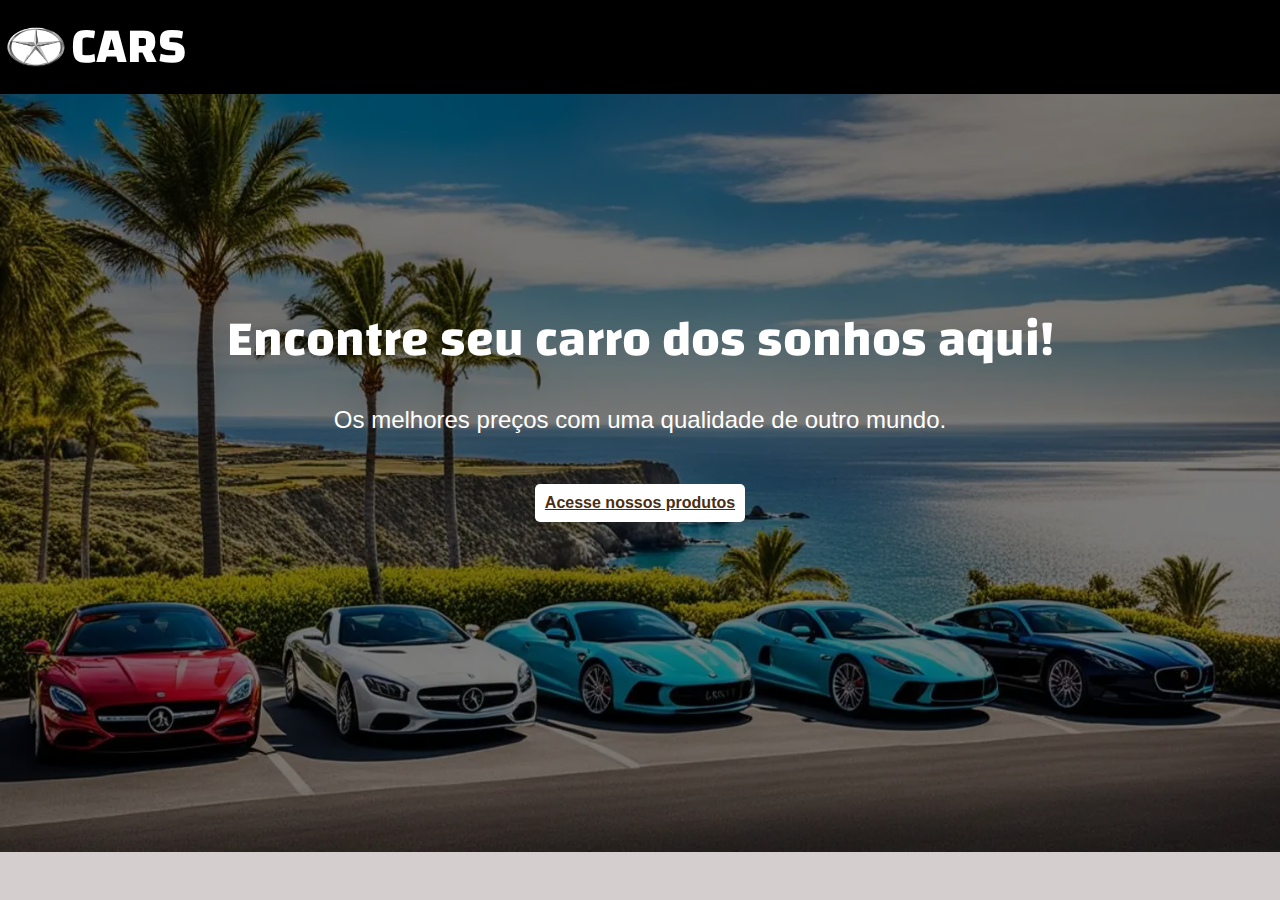
<file: index.html>
<!DOCTYPE html>
<html lang="en">
<head>
    <meta charset="UTF-8">
    <meta name="viewport" content="width=device-width, initial-scale=1.0">
    <title>Concessionária</title>
    <link rel="stylesheet" href="index.css">
    <link rel="preconnect" href="https://fonts.googleapis.com">
<link rel="preconnect" href="https://fonts.gstatic.com" crossorigin>
<link href="https://fonts.googleapis.com/css2?family=Changa:wght@200..800&family=Silkscreen:wght@400;700&family=Space+Grotesk:wght@300..700&display=swap" rel="stylesheet">
</head>
<body>
    <header>
        <img src="img/logoo.png" alt="Logo Concessionária" class="logo">
        <h1>CARS</h1>
    </header>



<section id="telaaa" class="tela">
    <div class="telaa">
        <h1>Encontre seu carro dos sonhos aqui!</h1>
        <p>Os melhores preços com uma qualidade de outro mundo.</p>
        <a href="produtos.html" class="btn">Acesse nossos produtos</a>
    </div>
</section>

</body>
</html>
</file>
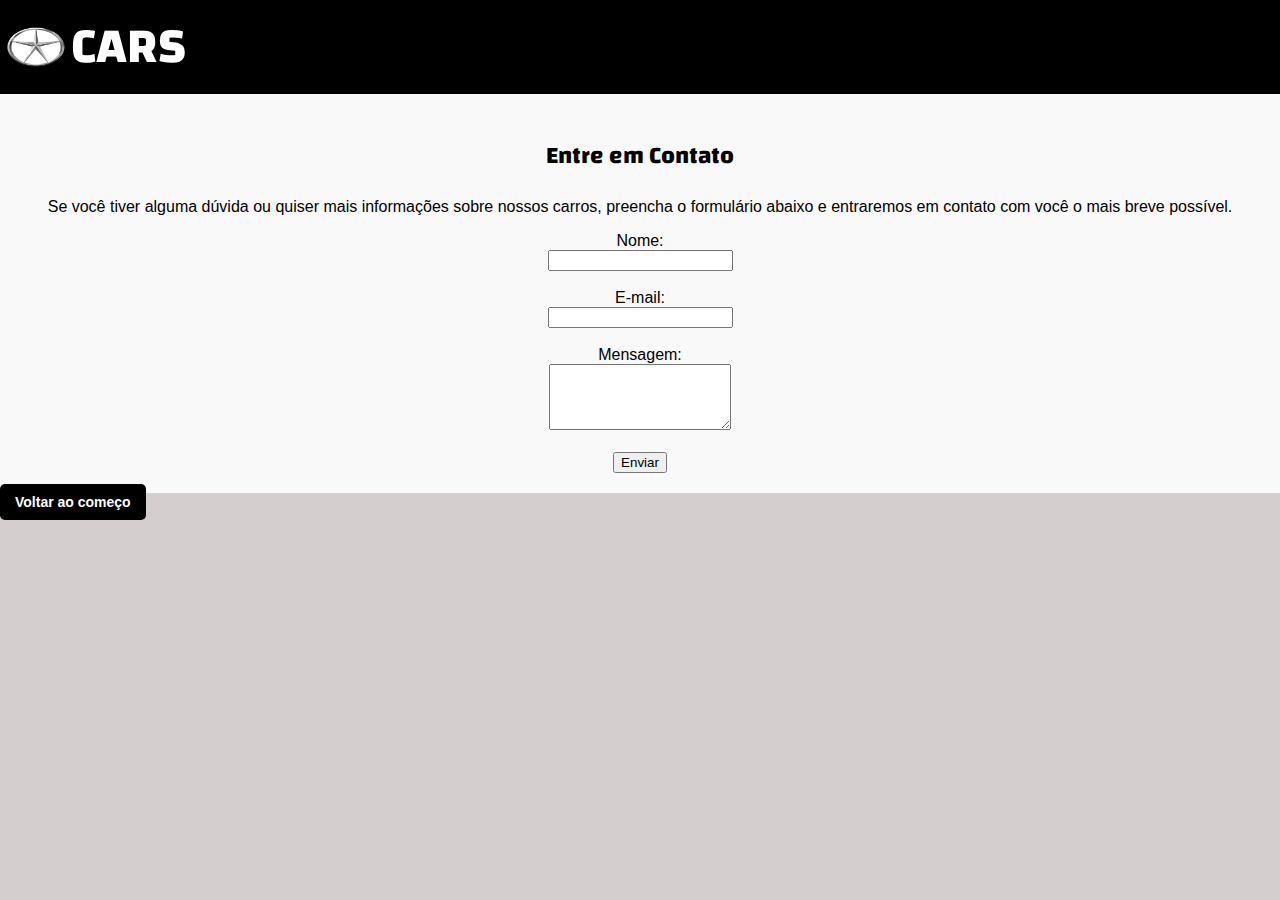
<file: ctt.html>
<!DOCTYPE html>
<html lang="pt-BR">
<head>
    <meta charset="UTF-8">
    <meta name="viewport" content="width=device-width, initial-scale=1.0">
    <title>Contato - Concessionária CARS</title>
    <link rel="stylesheet" href="produtos.css">
    <link rel="preconnect" href="https://fonts.googleapis.com">
    <link rel="preconnect" href="https://fonts.gstatic.com" crossorigin>
    <link href="https://fonts.googleapis.com/css2?family=Changa:wght@200..800&display=swap" rel="stylesheet">
</head>
<body>
    <header>
        <img src="img/logoo.png" alt="Logo Concessionária" class="logo">
        <h1>CARS</h1>
    </header>

    <div class="contato">
        <h2>Entre em Contato</h2>
        <p>Se você tiver alguma dúvida ou quiser mais informações sobre nossos carros, preencha o formulário abaixo e entraremos em contato com você o mais breve possível.</p>

        <form action="contato@concessionariacars.com" method="POST" enctype="multipart/form-data">
            <label for="nome">Nome:</label><br>
            <input type="text" id="nome" name="nome" required><br><br>

            <label for="email">E-mail:</label><br>
            <input type="email" id="email" name="email" required><br><br>

            <label for="mensagem">Mensagem:</label><br>
            <textarea id="mensagem" name="mensagem" rows="4" required></textarea><br><br>

            <button type="submit">Enviar</button>
        </form>

    </div>

    <div class="voltar">
        <a href="index.html" class="botao">Voltar ao começo</a>
    </div>
</body>
</html>
</file>
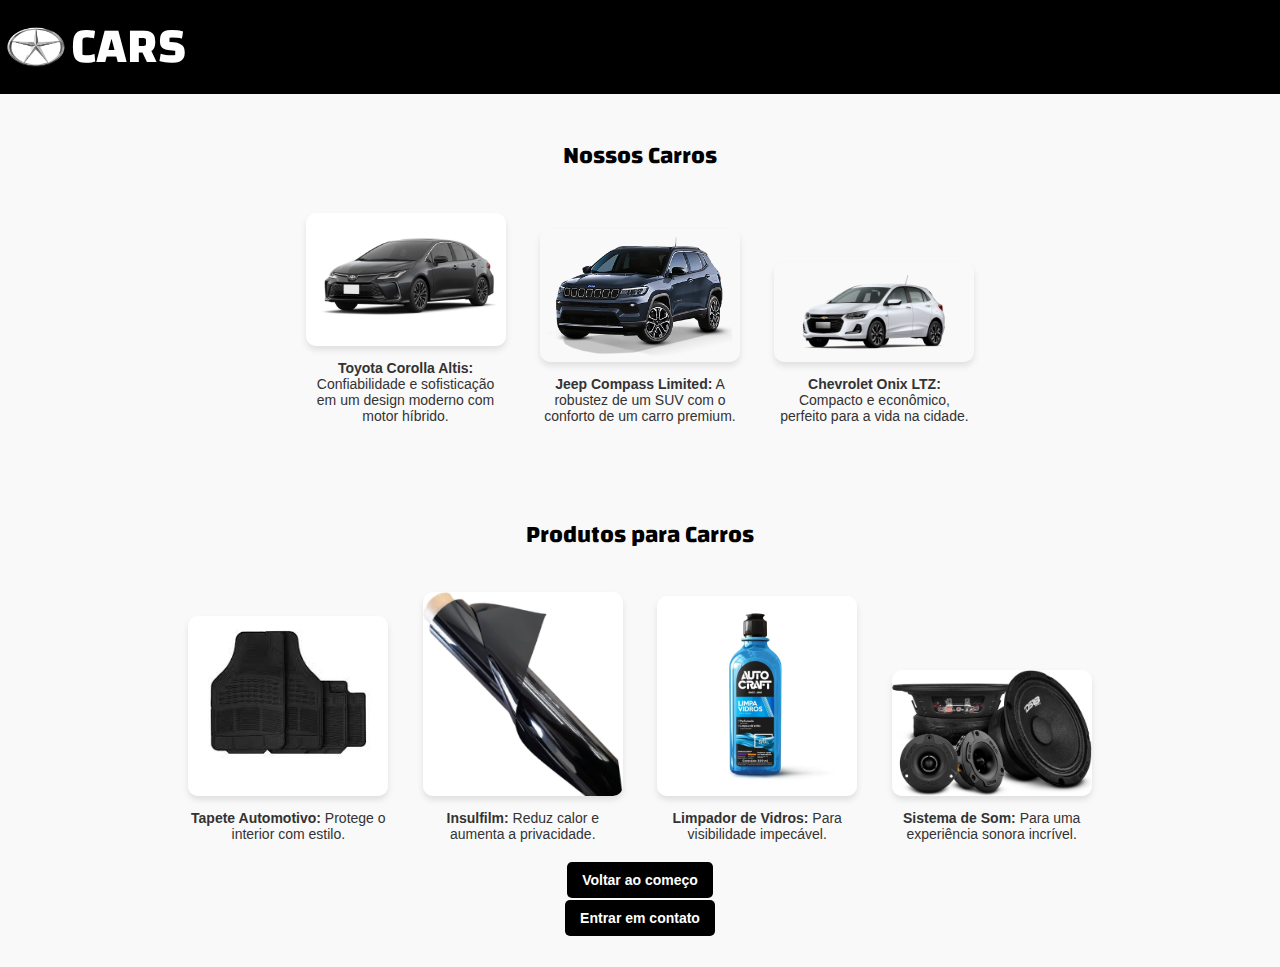
<file: produtos.html>
<!DOCTYPE html>
<html lang="en">
<head>
    <meta charset="UTF-8">
    <meta name="viewport" content="width=device-width, initial-scale=1.0">
    <title>Concessionária</title>
    <link rel="stylesheet" href="produtos.css">
    <link rel="preconnect" href="https://fonts.googleapis.com">
<link rel="preconnect" href="https://fonts.gstatic.com" crossorigin>
<link href="https://fonts.googleapis.com/css2?family=Changa:wght@200..800&family=Silkscreen:wght@400;700&family=Space+Grotesk:wght@300..700&display=swap" rel="stylesheet">
</head>
<body>
    <header>
        <img src="img/logoo.png" alt="Logo Concessionária" class="logo">
        <h1>CARS</h1>
    </header>



    <section id="carros" class="carros">
        <h2>Nossos Carros</h2>
        <div class="carro">
            <img src="img/carro1.png" alt="Toyota Corolla Altis">
            <p><strong>Toyota Corolla Altis:</strong> Confiabilidade e sofisticação em um design moderno com motor híbrido.</p>
        </div>
        <div class="carro">
            <img src="img/carro2.png" alt="Jeep Compass Limited">
            <p><strong>Jeep Compass Limited:</strong> A robustez de um SUV com o conforto de um carro premium.</p>
        </div>
        <div class="carro">
            <img src="img/carro3.png" alt="Chevrolet Onix LTZ">
            <p><strong>Chevrolet Onix LTZ:</strong> Compacto e econômico, perfeito para a vida na cidade.</p>
        </div>
    </section>

    <section id="produtos" class="produtos">
        <h2>Produtos para Carros</h2>
        <div class="produto">
            <img src="img/tapete.png" alt="Tapete Automotivo">
            <p><strong>Tapete Automotivo:</strong> Protege o interior com estilo.</p>
        </div>
        <div class="produto">
            <img src="img/insulfim.png" alt="Insulfilm de Qualidade">
            <p><strong>Insulfilm:</strong> Reduz calor e aumenta a privacidade.</p>
        </div>
        <div class="produto">
            <img src="img/limpa.png" alt="Limpador de Vidros">
            <p><strong>Limpador de Vidros:</strong> Para visibilidade impecável.</p>
        </div>
        <div class="produto">
            <img src="img/som.png" alt="Sistema de Som">
            <p><strong>Sistema de Som:</strong> Para uma experiência sonora incrível.</p>
        </div>
        <div class="voltar">
            <a href="index.html" class="botao">Voltar ao começo</a>
        </div>
        <div class="contato">
            <a href="ctt.html" class="botao">Entrar em contato</a>
        </div>
    </section>

   
</body>
</html>
</file>
<file: index.css>
body {
    font-family: Arial, sans-serif;
    background-color: rgb(213, 206, 206);
    margin: 0;
}




header {
    display: flex;
    align-items: center;
    background-color: #000000;
    padding: 1px;
}

.logo {
    width: 70px;
}


h1 {
    margin: 0;
    font-size: 50px;
    color: white;
    font-family: "Changa", sans-serif;
}


.tela {
    background: url('img/inicio.png') no-repeat center center / cover;
    color: #fff;
    padding: 200px 0;
    text-align: center;
    position: relative;
}

.tela::before {
    content: '';
    position: absolute;
    top: 0;
    left: 0;
    right: 0;
    bottom: 0;
    background: rgba(0, 0, 0, 0.5); 
}


.telaa {
    position: relative;
    z-index: 2; 
}

.telaa h1 {
    font-style: normal;
    font-size: 50px;
    margin-bottom: 20px;
}

.telaa p {
    font-size: 1.5em;
    margin: 0 10px 80px;
    margin-bottom: 50px; 
}


.btn {
    display: inline-block;
    background: #fff;
    color: #4b2e12;
    margin-bottom: 130px;
    padding: 10px 10px;
    border-radius: 5px;
    font-weight: bold;
}
</file>
<file: produtos.css>
body {
    font-family: Arial, sans-serif;
    background-color: rgb(213, 206, 206);
    margin: 0;
}




header {
    display: flex;
    align-items: center;
    background-color: #000000;
    padding: 1px;
}

.logo {
    width: 70px;
}


h1 {
    margin: 0;
    font-size: 50px;
    color: white;
    font-family: "Changa", sans-serif;
}




h2 {
    text-align: center;
    margin: 20px 0;
    font-family: "Changa", sans-serif;
}

.carros, .produtos, .contato {
    padding: 20px;
    background-color: #f9f9f9;
    text-align: center;
}

.carro, .produto {
    display: inline-block;
    width: 200px;
    margin: 15px;
    text-align: center;
}

.carro img, .produto img {
    width: 100%;
    height: auto;
    border-radius: 10px;
    box-shadow: 0 4px 6px rgba(0, 0, 0, 0.1);
}

.carro p, .produto p {
    margin-top: 10px;
    font-size: 14px;
    color: #333;
}



.botao {
    text-decoration: none;
    color: white;
    background-color: #000;
    padding: 10px 15px;
    border-radius: 5px;
    font-weight: bold;
    font-size: 14px;
}

.botao:hover {
    background-color: #444;
}
</file>
